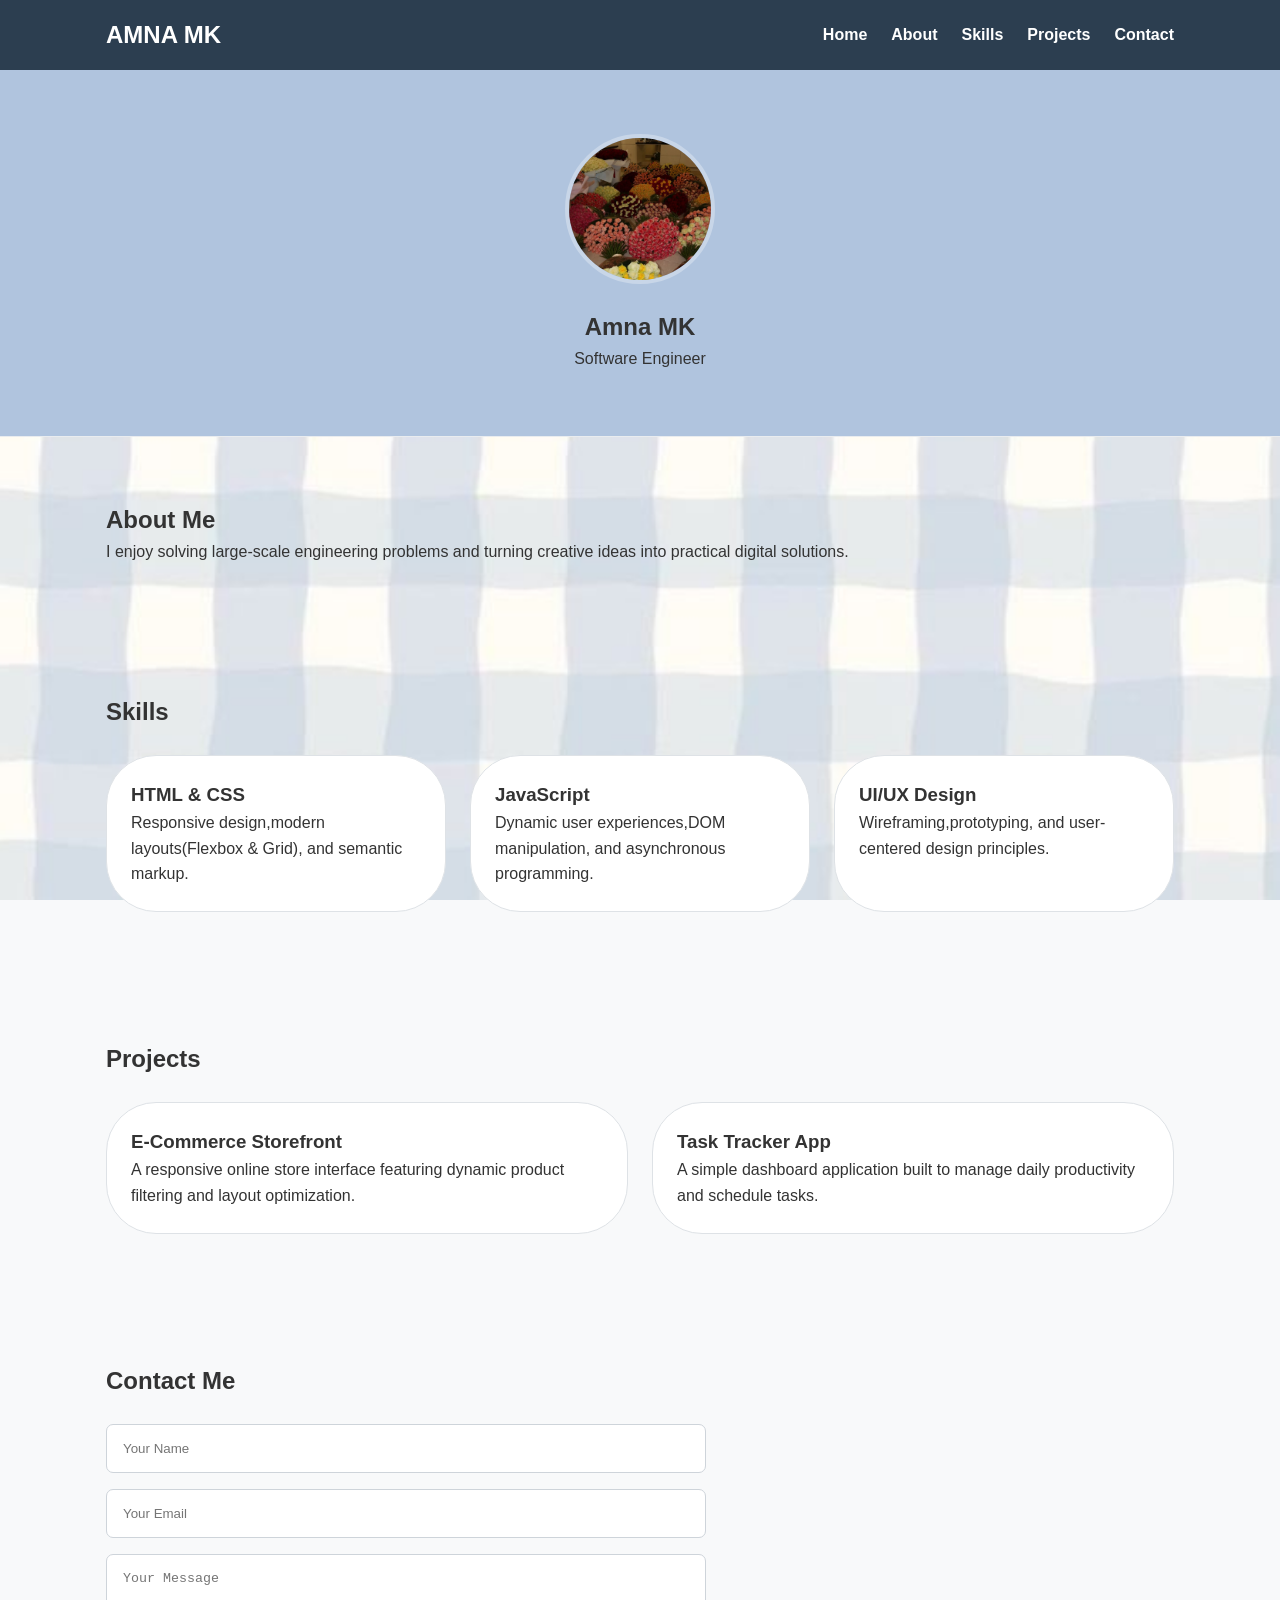
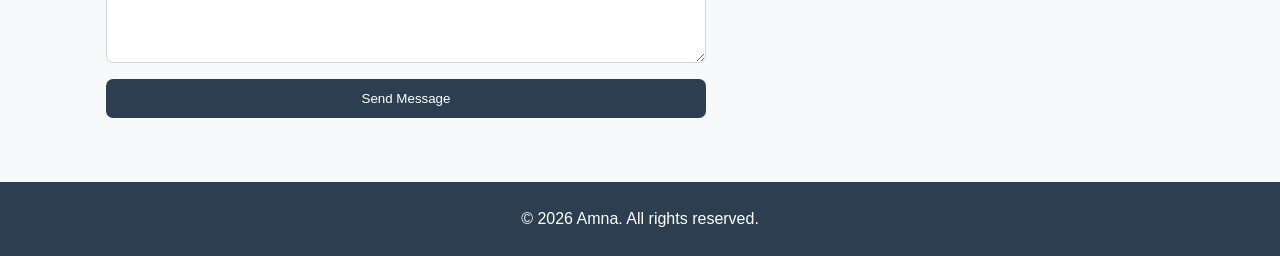
<file: index.html>
<!DOCTYPE html>
<html lang="en">
<head>
    <meta charset="UTF-8">
    <meta name="viewport" content="width=device-width, initial-scale=1.0">
    <title>Amna.in</title>
    <link rel="stylesheet" href="profile.css">
    <link rel="icon" type="image/jpg" href="imagess/favicon.ico.png">
</head>
<body>

    <header>
        <nav>
            <h2>AMNA MK</h2>
            <ul>
                <li><a href="#home">Home</a></li>
                <li><a href="#about">About</a></li>
                <li><a href="#skills">Skills</a></li>
                <li><a href="#projects">Projects</a></li>
                <li><a href="#contact">Contact</a></li>
            </ul>
        </nav>
    </header>

    <section id="home" class="hero">
        <img src="imagess/flws.png" alt="image" class="profile-img">
        <h1>Amna MK</h1>
        <p>Software Engineer</p>
    </section>

    <section id="about">
            <h2>About Me</h2>
        <p>I enjoy solving large-scale engineering problems and turning creative ideas into practical digital solutions.</p>
    </section>

    <section id="skills">
        <h2>Skills</h2>
        <div class="card-grid">
            <div class="card">
        <h3>HTML & CSS</h3>
        <p>Responsive design,modern layouts(Flexbox & Grid), and semantic markup.</p>
        </div>
        <div class="card">
        <h3>JavaScript</h3>
        <p>Dynamic user experiences,DOM manipulation, and asynchronous programming.</p>
        </div>
        <div class="card">
        <h3>UI/UX Design</h3>
        <p>Wireframing,prototyping, and user-centered design principles.</p>
        </div>
        </div>
    </section>

    <section id="projects">
        <h2>Projects</h2>
        <div class="card-grid">
        <div class="card">
        <h3>E-Commerce Storefront</h3>
        <p>A responsive online store interface featuring dynamic product filtering and layout optimization.</p>
        </div>
        <div class="card">
        <h3>Task Tracker App</h3>
        <p>A simple dashboard application built to manage daily productivity and schedule tasks.</p>
        </div>
        </div>
    </section>

    <section id="contact">
        <h2>Contact Me</h2>
        <form class="contact-form">
            <input type="text" placeholder="Your Name" required>
            <input type="email" placeholder="Your Email" required>
            <textarea rows="5" placeholder="Your Message" required></textarea>
            <button type="submit">Send Message</button>
        </form>
    </section>

    <footer>
        <p>&copy; 2026 Amna. All rights reserved.</p>
    </footer>
    
</body>
</html>
</file>
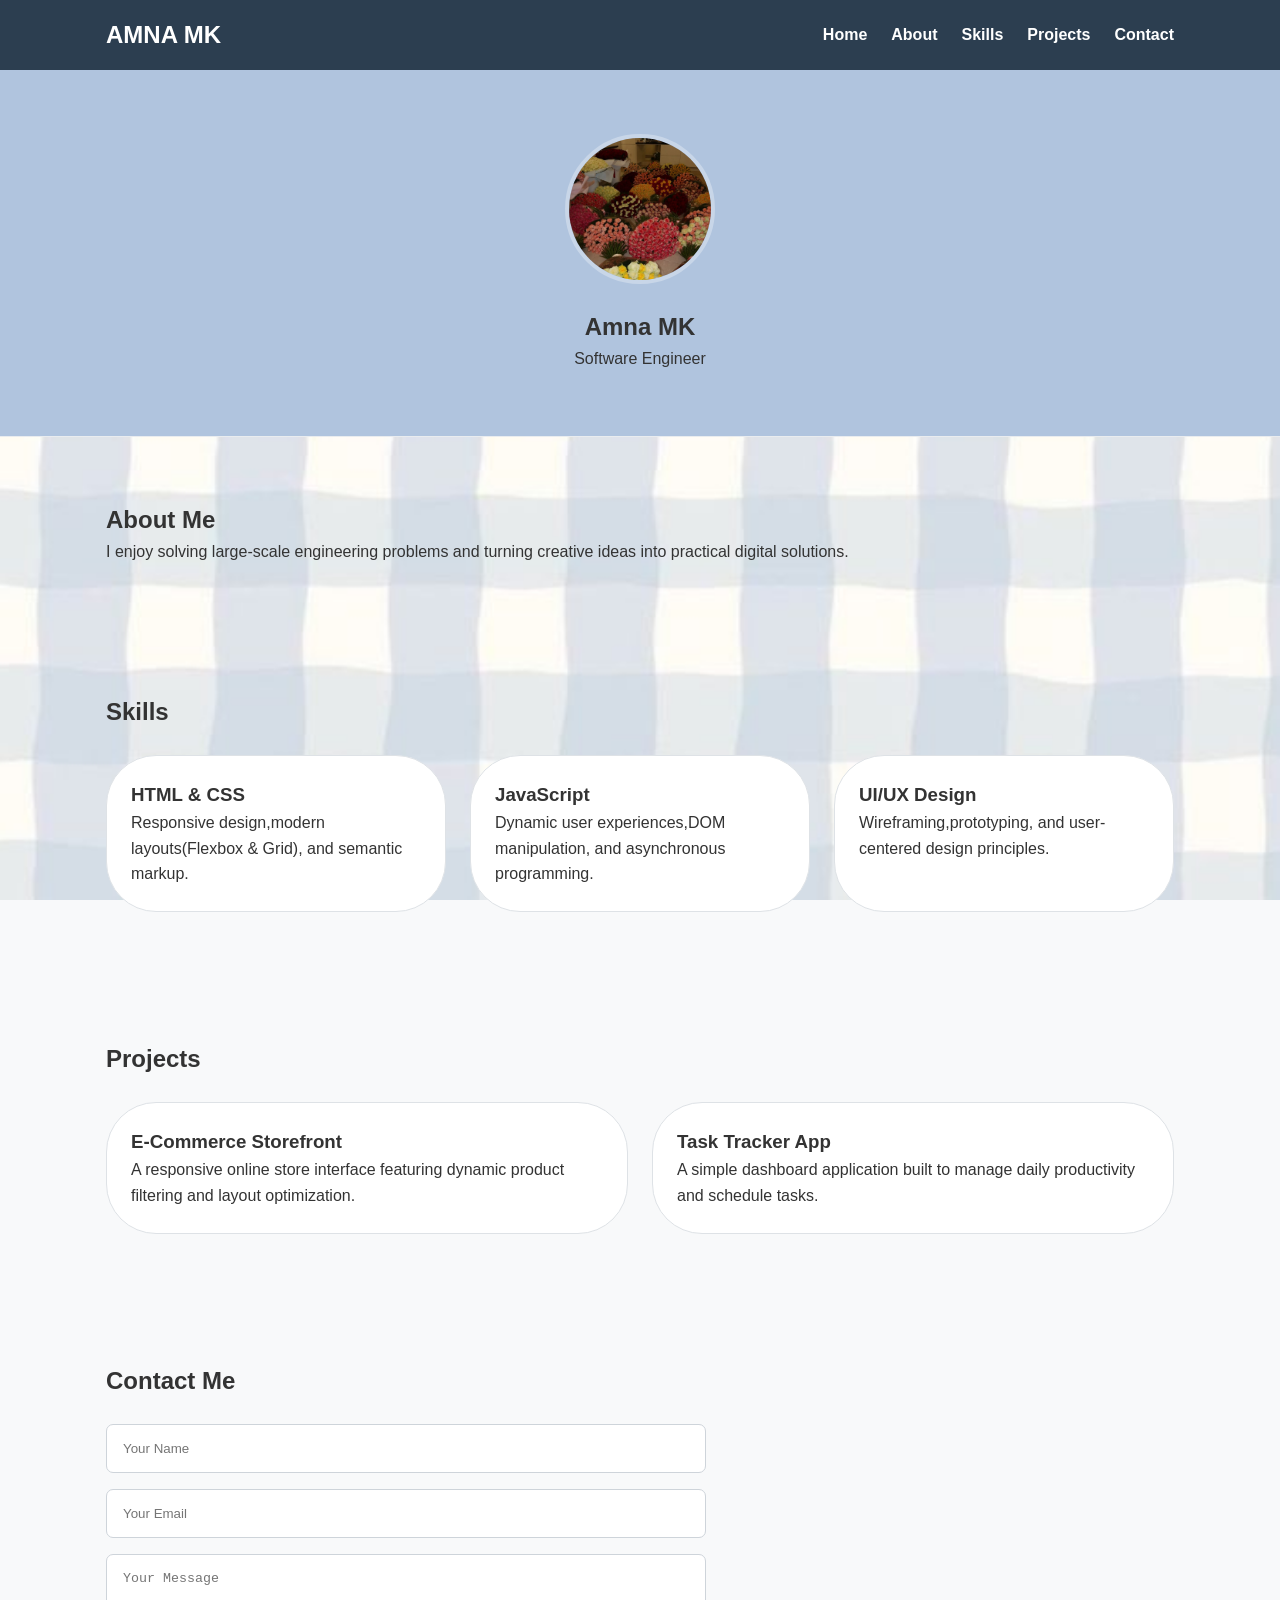
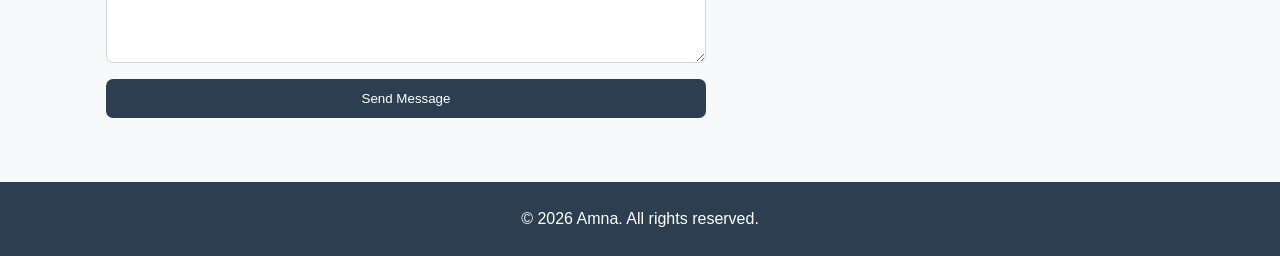
<file: profile.html>
<!DOCTYPE html>
<html lang="en">
<head>
    <meta charset="UTF-8">
    <meta name="viewport" content="width=device-width, initial-scale=1.0">
    <title>Amna.in</title>
    <link rel="stylesheet" href="profile.css">
    <link rel="icon" type="image/jpg" href="imagess/cute cat.jpg">
</head>
<body>

    <header>
        <nav>
            <h2>AMNA MK</h2>
            <ul>
                <li><a href="#home">Home</a></li>
                <li><a href="#about">About</a></li>
                <li><a href="#skills">Skills</a></li>
                <li><a href="#projects">Projects</a></li>
                <li><a href="#contact">Contact</a></li>
            </ul>
        </nav>
    </header>

    <section id="home" class="hero">
        <img src="imagess/flws.jpg" alt="image" class="profile-img">
        <h1>Amna MK</h1>
        <p>Software Engineer</p>
    </section>

    <section id="about">
            <h2>About Me</h2>
        <p>I enjoy solving large-scale engineering problems and turning creative ideas into practical digital solutions.</p>
    </section>

    <section id="skills">
        <h2>Skills</h2>
        <div class="card-grid">
            <div class="card">
        <h3>HTML & CSS</h3>
        <p>Responsive design,modern layouts(Flexbox & Grid), and semantic markup.</p>
        </div>
        <div class="card">
        <h3>JavaScript</h3>
        <p>Dynamic user experiences,DOM manipulation, and asynchronous programming.</p>
        </div>
        <div class="card">
        <h3>UI/UX Design</h3>
        <p>Wireframing,prototyping, and user-centered design principles.</p>
        </div>
        </div>
    </section>

    <section id="projects">
        <h2>Projects</h2>
        <div class="card-grid">
        <div class="card">
        <h3>E-Commerce Storefront</h3>
        <p>A responsive online store interface featuring dynamic product filtering and layout optimization.</p>
        </div>
        <div class="card">
        <h3>Task Tracker App</h3>
        <p>A simple dashboard application built to manage daily productivity and schedule tasks.</p>
        </div>
        </div>
    </section>

    <section id="contact">
        <h2>Contact Me</h2>
        <form class="contact-form">
            <input type="text" placeholder="Your Name" required>
            <input type="email" placeholder="Your Email" required>
            <textarea rows="5" placeholder="Your Message" required></textarea>
            <button type="submit">Send Message</button>
        </form>
    </section>

    <footer>
        <p>&copy; 2026 Amna. All rights reserved.</p>
    </footer>
    
</body>
</html>
</file>
<file: profile.css>
* {
    box-sizing:border-box;
    margin: 0;
    padding: 0;
 
}

body{
    font-family: Arial, sans-serif;
    line-height: 1.6;
    color: #333;
    background-color: #f8f9fa;
    background-image: url(imagess/wllppr1.png);
    background-repeat: no-repeat;
    background-position: center;
    background-attachment: fixed;
    background-size: cover;
}

header{
    background-color: #2c3e50;
    position: sticky;
    top: 0;
    z-index: 1000;
}

nav{
    display: flex;
    justify-content: space-between;
    align-items: center;
    max-width: 1100px;
    margin: auto;
    padding: 1rem;
    color: #fff;   
}

nav ul{
    display: flex;
    list-style: none;
    gap: 1.5rem;
}

nav a{
    font-weight: bold;
    text-decoration: none;
    color: white;
}

nav a:hover{
    color: #3e779e;
}

section{
    max-width: 1100px;
    margin: 0 auto;
    padding: 4rem 1rem;
}

.hero{
    text-align: center;
    background-color: lightsteelblue;
    border-bottom: 1px solid #e9ecef;
    max-width: 100%;
}
.profile-img{
    width: 150px;
    height: 150px;
    border-radius: 50%;
    object-fit: cover;
    margin-bottom: 1rem;
    border: 4px solid rgb(255,255,255,0.3);
}
.card-grid{
    display:grid;
    grid-template-columns: repeat(auto-fit, minmax(280px, 1fr));
    gap: 1.5rem;
    margin-top: 1.5rem;
}
.card{
    background-color: white;
    padding: 1.5rem;
    border-radius: 50px;
    border: 1px solid #dee2e6;
}

.contact-form{
    display: flex;
    flex-direction: column;
    gap: 1rem;
    max-width: 600px;
    margin-top: 1.5rem;
}

.contact-form input,
.contact-form textarea{
    width: 100%;
    padding: 1rem;
    border: 1px solid #ced4da;
    border-radius: 7px;
}

.contact-form button{
    padding: 0.75rem;
    background-color: #2c3e50;
    color: white;
    border: none;
    border-radius: 7px;
    cursor: pointer;
}

.contact-form button:hover{
    background-color: #3498db;
}

footer{
    text-align: center;
    padding: 1.5rem;
    background-color: #2c3e50;
    color: white;

}
</file>
